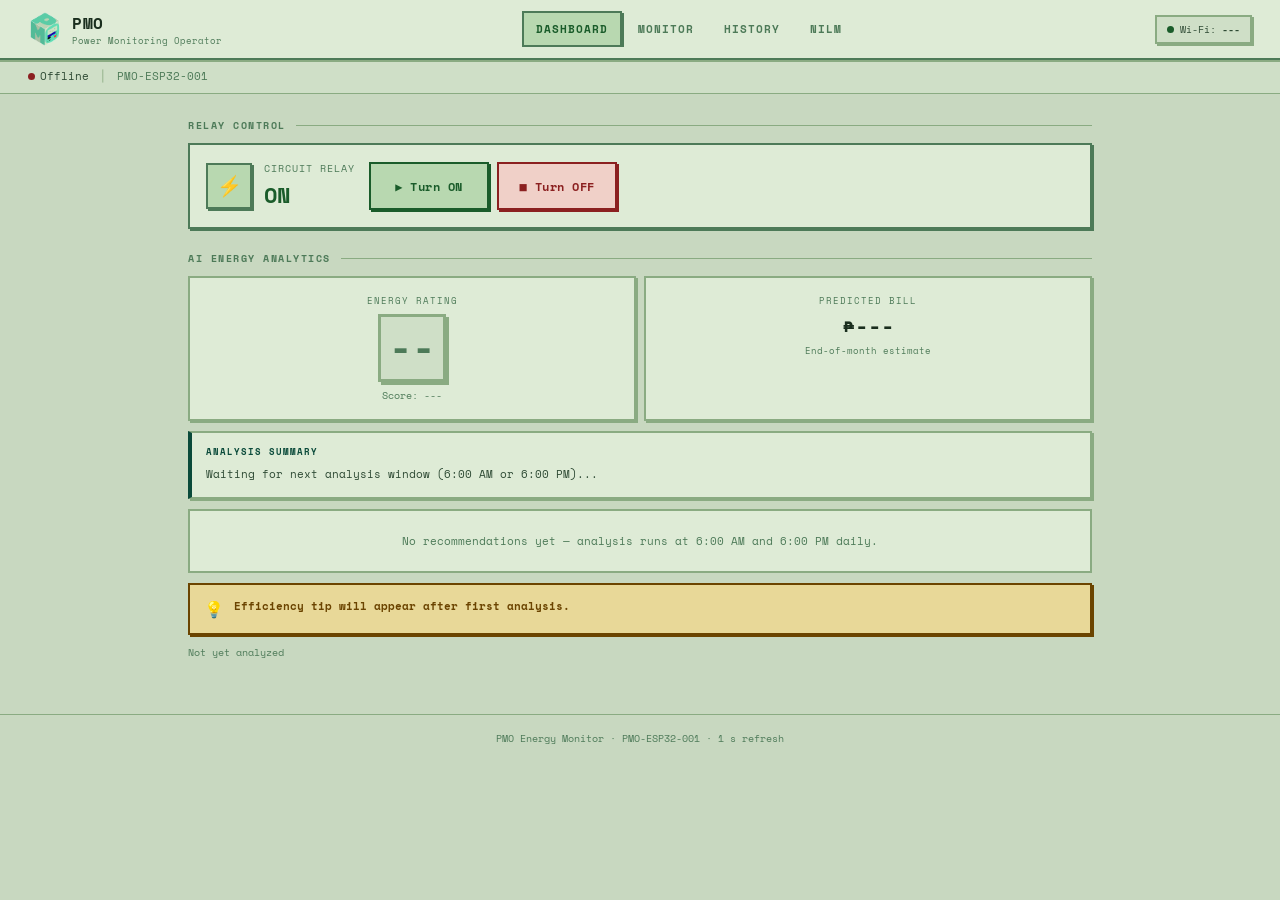
<file: htdocs/index.html>
<!DOCTYPE html>
<html lang="en">
<head>
<meta charset="UTF-8">
<meta name="viewport" content="width=device-width, initial-scale=1.0, viewport-fit=cover">
<title>PMO — Dashboard</title>
<link rel="icon" type="image/png" href="assets/pmo-logo.png">
<link href="https://fonts.googleapis.com/css2?family=Inter:wght@400;500;600&family=Space+Mono:wght@400;700&display=swap" rel="stylesheet">
<link rel="stylesheet" href="css/styles.css">
</head>
<body>

<header>
  <div class="hdr-brand">
    <img src="assets/pmo-logo.png" alt="PMO Logo" class="header-logo-img">
    <div>
      <div class="header-title">PMO</div>
      <div class="header-sub">Power Monitoring Operator</div>
    </div>
  </div>
  <nav class="hdr-nav">
    <a class="hdr-nav-item active" href="index.html">Dashboard</a>
    <a class="hdr-nav-item" href="monitor.html">Monitor</a>
    <a class="hdr-nav-item" href="history.html">History</a>
    <a class="hdr-nav-item" href="nilm.html">NILM</a>
  </nav>
  <div class="wifi-pill">
    <div class="wifi-dot"></div>
    <span>Wi-Fi: <strong id="wifiSsid">---</strong></span>
  </div>
</header>

<div class="status-bar">
  <div class="status-chip">
    <div class="live-dot" id="connDot"></div>
    <span id="connStatus">Connecting...</span>
  </div>
  <span class="status-divider">|</span>
  <div class="device-chip">PMO-ESP32-001</div>
  <div class="status-right" id="lastUpdate"></div>
</div>

<main>

  <section>
    <div class="section-label">Relay Control</div>
    <div class="relay-panel">
      <div class="relay-indicator">
        <div class="relay-icon on" id="relayIcon">⚡</div>
        <div>
          <div class="relay-text-label">Circuit Relay</div>
          <div class="relay-text-value on" id="relayStatus">ON</div>
        </div>
      </div>
      <div class="trip-badge" id="tripMsg"></div>
      <div class="relay-buttons">
        <button class="btn btn-on"  onclick="sendRelay(1)">▶ Turn ON</button>
        <button class="btn btn-off" onclick="sendRelay(0)">■ Turn OFF</button>
      </div>
    </div>
  </section>

  <section>
    <div class="section-label">AI Energy Analytics</div>

    <div class="analytics-top">
      <div class="analytics-card">
        <div class="analytics-card-label">Energy Rating</div>
        <div class="rating-badge rating-default" id="aiRating">--</div>
        <div class="rating-score" id="aiScore">Score: ---</div>
      </div>
      <div class="analytics-card">
        <div class="analytics-card-label">Predicted Bill</div>
        <div class="bill-amount" id="aiBill">₱---</div>
        <div class="bill-note">End-of-month estimate</div>
      </div>
    </div>

    <div class="ai-summary-card">
      <div class="ai-summary-label">Analysis Summary</div>
      <div class="ai-summary-text" id="aiSummary">Waiting for next analysis window (6:00 AM or 6:00 PM)...</div>
    </div>

    <div class="ai-recs" id="aiRecs">
      <div class="ai-loading">No recommendations yet — analysis runs at 6:00 AM and 6:00 PM daily.</div>
    </div>

    <div class="ai-tip-card">
      <span class="ai-tip-icon">💡</span>
      <div class="ai-tip-text" id="aiTip">Efficiency tip will appear after first analysis.</div>
    </div>

    <div class="ai-meta">
      <span id="aiLastUpdated">Not yet analyzed</span>
      <span id="aiNextUpdate"></span>
    </div>
  </section>

</main>

<div class="dash-footer">PMO Energy Monitor · PMO-ESP32-001 · 1 s refresh</div>

<nav class="tab-bar">
  <a class="tab-item active" href="index.html">
    <span class="tab-icon">⚡</span>
    <span class="tab-label">Dashboard</span>
  </a>
  <a class="tab-item" href="monitor.html">
    <span class="tab-icon">◈</span>
    <span class="tab-label">Monitor</span>
  </a>
  <a class="tab-item" href="history.html">
    <span class="tab-icon">▤</span>
    <span class="tab-label">History</span>
  </a>
  <a class="tab-item" href="nilm.html">
    <span class="tab-icon">⊛</span>
    <span class="tab-label">NILM</span>
  </a>
</nav>

<script src="js/dashboard.js"></script>
</body>
</html>
</file>
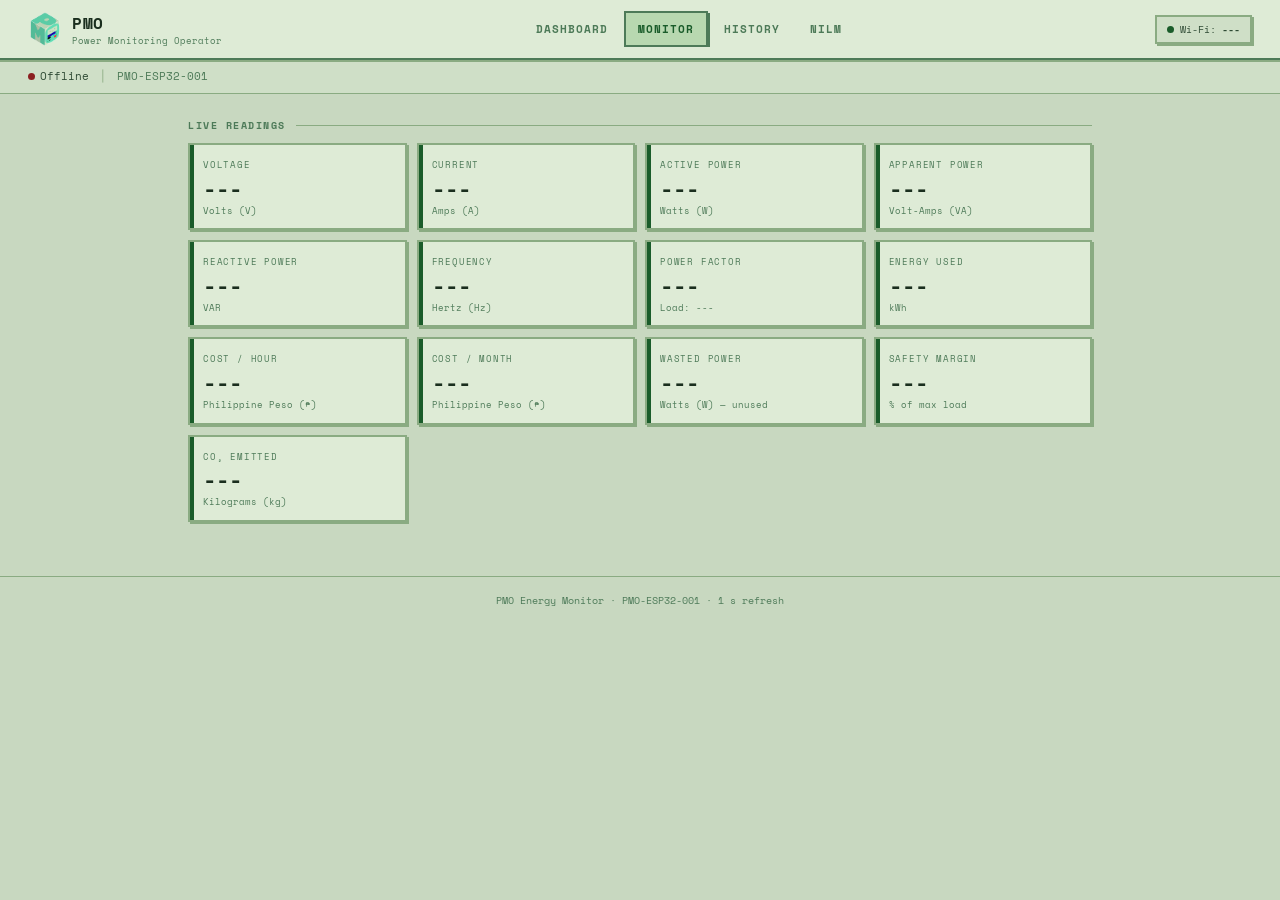
<file: htdocs/monitor.html>
<!DOCTYPE html>
<html lang="en">
<head>
<meta charset="UTF-8">
<meta name="viewport" content="width=device-width, initial-scale=1.0, viewport-fit=cover">
<title>PMO — Monitor</title>
<link rel="icon" type="image/png" href="assets/pmo-logo.png">
<link href="https://fonts.googleapis.com/css2?family=Inter:wght@400;500;600&family=Space+Mono:wght@400;700&display=swap" rel="stylesheet">
<link rel="stylesheet" href="css/styles.css">
</head>
<body>

<header>
  <div class="hdr-brand">
    <img src="assets/pmo-logo.png" alt="PMO Logo" class="header-logo-img">
    <div>
      <div class="header-title">PMO</div>
      <div class="header-sub">Power Monitoring Operator</div>
    </div>
  </div>
  <nav class="hdr-nav">
    <a class="hdr-nav-item" href="index.html">Dashboard</a>
    <a class="hdr-nav-item active" href="monitor.html">Monitor</a>
    <a class="hdr-nav-item" href="history.html">History</a>
    <a class="hdr-nav-item" href="nilm.html">NILM</a>
  </nav>
  <div class="wifi-pill">
    <div class="wifi-dot"></div>
    <span>Wi-Fi: <strong id="wifiSsid">---</strong></span>
  </div>
</header>

<div class="status-bar">
  <div class="status-chip">
    <div class="live-dot" id="connDot"></div>
    <span id="connStatus">Connecting...</span>
  </div>
  <span class="status-divider">|</span>
  <div class="device-chip">PMO-ESP32-001</div>
  <div class="status-right" id="lastUpdate"></div>
</div>

<main>

  <section>
    <div class="section-label">Live Readings</div>
    <div class="metric-grid">
      <div class="metric-card ok" id="cVolt">
        <div class="metric-label">Voltage</div>
        <div class="metric-value" id="mVolt">---</div>
        <div class="metric-unit">Volts (V)</div>
      </div>
      <div class="metric-card ok" id="cCurr">
        <div class="metric-label">Current</div>
        <div class="metric-value" id="mCurr">---</div>
        <div class="metric-unit">Amps (A)</div>
      </div>
      <div class="metric-card ok" id="cPow">
        <div class="metric-label">Active Power</div>
        <div class="metric-value" id="mPow">---</div>
        <div class="metric-unit">Watts (W)</div>
      </div>
      <div class="metric-card ok">
        <div class="metric-label">Apparent Power</div>
        <div class="metric-value" id="mApp">---</div>
        <div class="metric-unit">Volt-Amps (VA)</div>
      </div>
      <div class="metric-card ok">
        <div class="metric-label">Reactive Power</div>
        <div class="metric-value" id="mReact">---</div>
        <div class="metric-unit">VAR</div>
      </div>
      <div class="metric-card ok" id="cFreq">
        <div class="metric-label">Frequency</div>
        <div class="metric-value" id="mFreq">---</div>
        <div class="metric-unit">Hertz (Hz)</div>
      </div>
      <div class="metric-card ok">
        <div class="metric-label">Power Factor</div>
        <div class="metric-value" id="mPf">---</div>
        <div class="metric-unit">Load: <span id="mLoad">---</span></div>
      </div>
      <div class="metric-card ok">
        <div class="metric-label">Energy Used</div>
        <div class="metric-value" id="mEnergy">---</div>
        <div class="metric-unit">kWh</div>
      </div>
      <div class="metric-card ok">
        <div class="metric-label">Cost / Hour</div>
        <div class="metric-value" id="mCostH">---</div>
        <div class="metric-unit">Philippine Peso (₱)</div>
      </div>
      <div class="metric-card ok">
        <div class="metric-label">Cost / Month</div>
        <div class="metric-value" id="mCostM">---</div>
        <div class="metric-unit">Philippine Peso (₱)</div>
      </div>
      <div class="metric-card ok" id="cWaste">
        <div class="metric-label">Wasted Power</div>
        <div class="metric-value" id="mWaste">---</div>
        <div class="metric-unit">Watts (W) — unused</div>
      </div>
      <div class="metric-card ok" id="cMargin">
        <div class="metric-label">Safety Margin</div>
        <div class="metric-value" id="mMargin">---</div>
        <div class="metric-unit">% of max load</div>
      </div>
      <div class="metric-card ok">
        <div class="metric-label">CO₂ Emitted</div>
        <div class="metric-value" id="mCo2">---</div>
        <div class="metric-unit">Kilograms (kg)</div>
      </div>
    </div>
  </section>

</main>

<div class="dash-footer">PMO Energy Monitor · PMO-ESP32-001 · 1 s refresh</div>

<nav class="tab-bar">
  <a class="tab-item" href="index.html">
    <span class="tab-icon">⚡</span>
    <span class="tab-label">Dashboard</span>
  </a>
  <a class="tab-item active" href="monitor.html">
    <span class="tab-icon">◈</span>
    <span class="tab-label">Monitor</span>
  </a>
  <a class="tab-item" href="history.html">
    <span class="tab-icon">▤</span>
    <span class="tab-label">History</span>
  </a>
  <a class="tab-item" href="nilm.html">
    <span class="tab-icon">⊛</span>
    <span class="tab-label">NILM</span>
  </a>
</nav>

<script src="js/dashboard.js"></script>
</body>
</html>
</file>
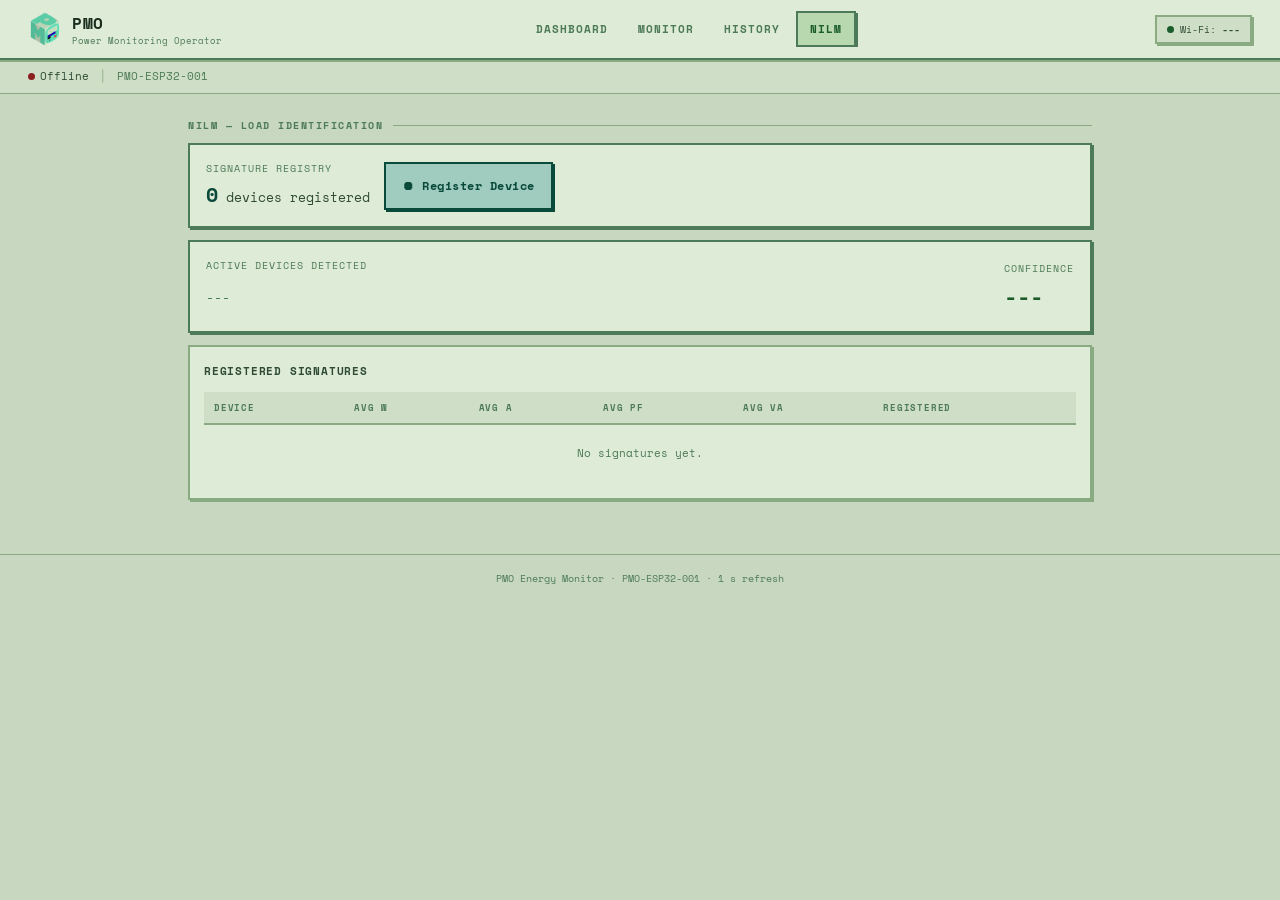
<file: htdocs/nilm.html>
<!DOCTYPE html>
<html lang="en">
<head>
<meta charset="UTF-8">
<meta name="viewport" content="width=device-width, initial-scale=1.0, viewport-fit=cover">
<title>PMO — NILM</title>
<link rel="icon" type="image/png" href="assets/pmo-logo.png">
<link href="https://fonts.googleapis.com/css2?family=Inter:wght@400;500;600&family=Space+Mono:wght@400;700&display=swap" rel="stylesheet">
<link rel="stylesheet" href="css/styles.css">
</head>
<body>

<header>
  <div class="hdr-brand">
    <img src="assets/pmo-logo.png" alt="PMO Logo" class="header-logo-img">
    <div>
      <div class="header-title">PMO</div>
      <div class="header-sub">Power Monitoring Operator</div>
    </div>
  </div>
  <nav class="hdr-nav">
    <a class="hdr-nav-item" href="index.html">Dashboard</a>
    <a class="hdr-nav-item" href="monitor.html">Monitor</a>
    <a class="hdr-nav-item" href="history.html">History</a>
    <a class="hdr-nav-item active" href="nilm.html">NILM</a>
  </nav>
  <div class="wifi-pill">
    <div class="wifi-dot"></div>
    <span>Wi-Fi: <strong id="wifiSsid">---</strong></span>
  </div>
</header>

<div class="status-bar">
  <div class="status-chip">
    <div class="live-dot" id="connDot"></div>
    <span id="connStatus">Connecting...</span>
  </div>
  <span class="status-divider">|</span>
  <div class="device-chip">PMO-ESP32-001</div>
  <div class="status-right" id="lastUpdate"></div>
</div>

<main>

  <section>
    <div class="section-label">NILM — Load Identification</div>

    <div class="relay-panel" style="margin-bottom:12px;">
      <div>
        <div class="relay-text-label">Signature Registry</div>
        <div class="nilm-sig-count"><span id="sigCount">0</span> devices registered</div>
      </div>
      <div class="relay-buttons">
        <button class="btn btn-teal" onclick="openModal()">⏺ Register Device</button>
      </div>
    </div>

    <div class="relay-panel" style="gap:16px; margin-bottom:12px; flex-wrap:wrap;">
      <div style="flex:1; min-width:0;">
        <div class="relay-text-label" style="margin-bottom:8px;">Active Devices Detected</div>
        <div id="nilmMatchList" style="display:flex; flex-wrap:wrap; gap:7px; min-height:34px; align-items:center;">
          <span style="font-family:'Space Mono',monospace; font-size:13px; color:var(--text3);">---</span>
        </div>
      </div>
      <div>
        <div class="relay-text-label" style="margin-bottom:4px;">Confidence</div>
        <div style="font-family:'Space Mono',monospace; font-size:22px; font-weight:700; color:var(--green);" id="nilmConf">---</div>
      </div>
    </div>

    <div class="table-card">
      <div class="table-head">Registered Signatures</div>
      <table>
        <thead>
          <tr><th>Device</th><th>Avg W</th><th>Avg A</th><th>Avg PF</th><th>Avg VA</th><th>Registered</th></tr>
        </thead>
        <tbody id="sigsBody">
          <tr><td colspan="6" style="text-align:center;color:var(--text3);padding:20px;">No signatures yet.</td></tr>
        </tbody>
      </table>
    </div>
  </section>

</main>

<div class="dash-footer">PMO Energy Monitor · PMO-ESP32-001 · 1 s refresh</div>

<nav class="tab-bar">
  <a class="tab-item" href="index.html">
    <span class="tab-icon">⚡</span>
    <span class="tab-label">Dashboard</span>
  </a>
  <a class="tab-item" href="monitor.html">
    <span class="tab-icon">◈</span>
    <span class="tab-label">Monitor</span>
  </a>
  <a class="tab-item" href="history.html">
    <span class="tab-icon">▤</span>
    <span class="tab-label">History</span>
  </a>
  <a class="tab-item active" href="nilm.html">
    <span class="tab-icon">⊛</span>
    <span class="tab-label">NILM</span>
  </a>
</nav>

<!-- NILM Registration Modal -->
<div id="nilmModal" class="modal-overlay" onclick="closeModalOutside(event)">
  <div class="modal-box">
    <div class="modal-header">
      <span class="modal-title">Register Device Signature</span>
      <button class="modal-close-btn" onclick="closeModal()" aria-label="Close">✕</button>
    </div>
    <div class="modal-body">
      <p class="modal-desc">Plug in the device first. PMO will sample power readings for 30 seconds to build its signature.</p>
      <input id="nilmDeviceName" class="modal-input" type="text" placeholder="Device name (e.g. Electric Fan)" autocomplete="off">
      <button class="btn btn-teal btn-block" onclick="startRegistration()">⏺ Start Sampling (30s)</button>
      <div id="nilmProgress" style="display:none;">
        <div class="nilm-progress-bar"><div class="nilm-progress-fill" id="nilmProgressFill"></div></div>
        <div class="nilm-progress-text">Sampling... <span id="nilmCountdown">30</span>s remaining</div>
      </div>
      <div id="nilmRegStatus" class="modal-status"></div>
    </div>
  </div>
</div>

<script src="js/dashboard.js"></script>
</body>
</html>
</file>
<file: htdocs/css/styles.css>
*, *::before, *::after { box-sizing: border-box; margin: 0; padding: 0; }
a { color: inherit; text-decoration: none; }

:root {
  --bg:        #c8d8c0;
  --surface:   #deebd6;
  --surface2:  #cfdfc7;
  --border:    #8aab82;
  --border2:   #4d7a58;
  --text:      #1a2e1e;
  --text2:     #2e4a34;
  --text3:     #4d7a58;
  --green:     #1a5c2a;
  --green-bg:  #b8d8b0;
  --green-soft:#a0c898;
  --red:       #8b2020;
  --red-bg:    #f0d0c8;
  --amber:     #6b4400;
  --amber-bg:  #e8d898;
  --teal:      #0a4a3a;
  --teal-bg:   #a0ccc0;
  --teal-soft: #8ec4ba;
  --pixel:     2px;
  --hdr-h:     56px;
  --tab-h:     62px;
}

body {
  background: var(--bg);
  font-family: 'Inter', sans-serif;
  color: var(--text);
  font-size: 15px;
  line-height: 1.5;
  min-height: 100vh;
  -webkit-tap-highlight-color: transparent;
  overscroll-behavior-y: none;
}

.mono { font-family: 'Space Mono', monospace; }

/* ════════════════════════════════════
   APP HEADER — brand + wifi only
   ════════════════════════════════════ */
header {
  height: var(--hdr-h);
  display: flex;
  align-items: center;
  justify-content: space-between;
  padding: 0 16px;
  gap: 10px;
  background: var(--surface);
  border-bottom: var(--pixel) solid var(--border2);
  box-shadow: 0 var(--pixel) 0 0 var(--border);
  position: sticky;
  top: 0;
  z-index: 100;
}

.hdr-brand {
  display: flex;
  align-items: center;
  gap: 10px;
  min-width: 0;
  flex-shrink: 1;
}

.header-logo-img {
  width: 34px;
  height: 34px;
  object-fit: contain;
  flex-shrink: 0;
}

.header-title {
  font-family: 'Space Mono', monospace;
  font-size: 16px;
  font-weight: 700;
  color: var(--text);
  letter-spacing: 0.5px;
  white-space: nowrap;
}
.header-sub {
  font-size: 9px;
  color: var(--text3);
  font-family: 'Space Mono', monospace;
  line-height: 1.3;
  white-space: nowrap;
}

.wifi-pill {
  flex-shrink: 0;
  display: flex;
  align-items: center;
  gap: 6px;
  background: var(--surface2);
  border: var(--pixel) solid var(--border);
  box-shadow: var(--pixel) var(--pixel) 0 0 var(--border);
  padding: 5px 10px;
  font-family: 'Space Mono', monospace;
  font-size: 10px;
  color: var(--text2);
  max-width: 150px;
  overflow: hidden;
}
.wifi-pill span {
  overflow: hidden;
  text-overflow: ellipsis;
  white-space: nowrap;
}
.wifi-dot {
  width: 7px;
  height: 7px;
  background: var(--green);
  border-radius: 50%;
  flex-shrink: 0;
}

/* ════════════════════════════════════
   STATUS BAR
   ════════════════════════════════════ */
.status-bar {
  background: var(--surface2);
  border-bottom: 1px solid var(--border);
  padding: 0 16px;
  height: 34px;
  display: flex;
  align-items: center;
  gap: 12px;
  overflow-x: auto;
  white-space: nowrap;
  -webkit-overflow-scrolling: touch;
  scrollbar-width: none;
}
.status-bar::-webkit-scrollbar { display: none; }

.status-chip {
  display: flex;
  align-items: center;
  gap: 5px;
  font-family: 'Space Mono', monospace;
  font-size: 11px;
  color: var(--text2);
  flex-shrink: 0;
}

.live-dot {
  width: 7px;
  height: 7px;
  background: var(--green);
  border-radius: 50%;
  animation: pulse 2s ease-in-out infinite;
  flex-shrink: 0;
}
.offline-dot {
  width: 7px;
  height: 7px;
  background: var(--red);
  border-radius: 50%;
  flex-shrink: 0;
}
@keyframes pulse { 0%,100%{opacity:1} 50%{opacity:.2} }

.status-divider { color: var(--border); flex-shrink: 0; font-size: 11px; }
.device-chip    { font-family: 'Space Mono', monospace; font-size: 11px; color: var(--text3); flex-shrink: 0; }
.status-right   { margin-left: auto; font-family: 'Space Mono', monospace; font-size: 10px; color: var(--text3); flex-shrink: 0; }

/* ════════════════════════════════════
   BOTTOM TAB BAR
   ════════════════════════════════════ */
.tab-bar {
  position: fixed;
  bottom: 0;
  left: 0;
  right: 0;
  display: flex;
  background: var(--surface);
  border-top: var(--pixel) solid var(--border2);
  box-shadow: 0 -2px 0 0 var(--border);
  z-index: 100;
  padding-bottom: env(safe-area-inset-bottom, 0px);
}

.tab-item {
  flex: 1;
  display: flex;
  flex-direction: column;
  align-items: center;
  justify-content: center;
  gap: 3px;
  padding: 8px 4px 10px;
  min-height: var(--tab-h);
  font-family: 'Space Mono', monospace;
  color: var(--text3);
  border-top: 3px solid transparent;
  transition: background 0.1s, color 0.1s;
  cursor: pointer;
  user-select: none;
}
.tab-item:active { background: var(--surface2); }
.tab-item.active {
  color: var(--green);
  border-top-color: var(--border2);
  background: var(--surface2);
}
.tab-icon  { font-size: 19px; line-height: 1; }
.tab-label { font-size: 8px; letter-spacing: 1px; text-transform: uppercase; font-weight: 700; }

/* ════════════════════════════════════
   MAIN CONTENT
   ════════════════════════════════════ */
main {
  max-width: 600px;
  margin: 0 auto;
  padding: 16px 14px calc(var(--tab-h) + env(safe-area-inset-bottom, 0px) + 16px);
}

section { margin-bottom: 22px; }

.section-label {
  font-family: 'Space Mono', monospace;
  font-size: 10px;
  font-weight: 700;
  color: var(--text3);
  letter-spacing: 1.5px;
  text-transform: uppercase;
  margin-bottom: 10px;
  display: flex;
  align-items: center;
  gap: 10px;
}
.section-label::after {
  content: '';
  flex: 1;
  height: 1px;
  background: var(--border);
}

/* ════════════════════════════════════
   RELAY PANEL
   ════════════════════════════════════ */
.relay-panel {
  background: var(--surface);
  border: var(--pixel) solid var(--border2);
  box-shadow: var(--pixel) var(--pixel) 0 0 var(--border2);
  padding: 16px;
  display: flex;
  align-items: center;
  gap: 14px;
  flex-wrap: wrap;
}
.relay-indicator { display: flex; align-items: center; gap: 12px; }
.relay-icon {
  width: 46px;
  height: 46px;
  border: var(--pixel) solid var(--border2);
  box-shadow: var(--pixel) var(--pixel) 0 0 var(--border2);
  display: flex;
  align-items: center;
  justify-content: center;
  font-size: 20px;
  flex-shrink: 0;
}
.relay-icon.on  { background: var(--green-bg); }
.relay-icon.off { background: var(--red-bg); }
.relay-text-label {
  font-size: 10px;
  color: var(--text3);
  font-family: 'Space Mono', monospace;
  text-transform: uppercase;
  letter-spacing: 1px;
}
.relay-text-value {
  font-family: 'Space Mono', monospace;
  font-size: 22px;
  font-weight: 700;
  margin-top: 2px;
}
.relay-text-value.on  { color: var(--green); }
.relay-text-value.off { color: var(--red); }

.trip-badge {
  background: var(--amber-bg);
  border: 1px solid var(--amber);
  color: var(--amber);
  padding: 5px 10px;
  font-family: 'Space Mono', monospace;
  font-size: 11px;
  display: none;
}

.relay-buttons {
  display: flex;
  gap: 8px;
  margin-left: 0;
  width: 100%;
}
.relay-buttons .btn { flex: 1; }

/* ════════════════════════════════════
   BUTTONS
   ════════════════════════════════════ */
.btn {
  font-family: 'Space Mono', monospace;
  font-size: 12px;
  font-weight: 700;
  padding: 13px 16px;
  min-height: 48px;
  border: var(--pixel) solid;
  cursor: pointer;
  transition: transform 0.08s, box-shadow 0.08s;
  letter-spacing: 0.5px;
  display: inline-flex;
  align-items: center;
  justify-content: center;
  gap: 6px;
  touch-action: manipulation;
}
.btn:active { transform: translate(var(--pixel), var(--pixel)); box-shadow: none !important; }

.btn-on {
  background: var(--green-bg); color: var(--green);
  border-color: var(--green);
  box-shadow: var(--pixel) var(--pixel) 0 0 var(--green);
}
.btn-on:hover { background: var(--green-soft); }

.btn-off {
  background: var(--red-bg); color: var(--red);
  border-color: var(--red);
  box-shadow: var(--pixel) var(--pixel) 0 0 var(--red);
}
.btn-off:hover { background: #e8c0b8; }

.btn-teal {
  background: var(--teal-bg); color: var(--teal);
  border-color: var(--teal);
  box-shadow: var(--pixel) var(--pixel) 0 0 var(--teal);
}
.btn-teal:hover { background: var(--teal-soft); }
.btn-block { width: 100%; }

/* ════════════════════════════════════
   METRIC GRID — 2-col, grows on wide
   ════════════════════════════════════ */
.metric-grid {
  display: grid;
  grid-template-columns: repeat(auto-fill, minmax(min(160px, 100%), 1fr));
  gap: 8px;
}

.metric-card {
  background: var(--surface);
  border: var(--pixel) solid var(--border);
  box-shadow: var(--pixel) var(--pixel) 0 0 var(--border);
  padding: 13px 13px 11px;
  position: relative;
}
.metric-card::before {
  content: '';
  position: absolute;
  left: 0; top: 0; bottom: 0;
  width: 4px;
}
.metric-card.ok::before     { background: var(--green); }
.metric-card.warn::before   { background: var(--amber); }
.metric-card.danger::before { background: var(--red); }

.metric-label {
  font-size: 9px;
  color: var(--text3);
  font-family: 'Space Mono', monospace;
  text-transform: uppercase;
  letter-spacing: 0.8px;
  margin-bottom: 5px;
}
.metric-value {
  font-family: 'Space Mono', monospace;
  font-size: 22px;
  font-weight: 700;
  color: var(--text);
  line-height: 1.1;
  transition: color 0.3s ease;
}
.metric-card.warn   .metric-value { color: var(--amber); }
.metric-card.danger .metric-value { color: var(--red); }
.metric-unit {
  font-size: 9px;
  color: var(--text3);
  margin-top: 3px;
  font-family: 'Space Mono', monospace;
}
.metric-value.flash { color: var(--teal) !important; }
.metric-card.stale .metric-value { opacity: 0.4; }

/* ════════════════════════════════════
   CHART GRID
   ════════════════════════════════════ */
.chart-grid {
  display: grid;
  grid-template-columns: repeat(auto-fit, minmax(min(280px, 100%), 1fr));
  gap: 10px;
}

.chart-card {
  background: var(--surface);
  border: var(--pixel) solid var(--border);
  box-shadow: var(--pixel) var(--pixel) 0 0 var(--border);
  padding: 14px 14px 12px;
  min-width: 0;
}
.chart-head {
  font-family: 'Space Mono', monospace;
  font-size: 10px;
  font-weight: 700;
  color: var(--text2);
  letter-spacing: 0.8px;
  text-transform: uppercase;
  margin-bottom: 10px;
  display: flex;
  align-items: center;
  gap: 7px;
}
.chart-dot { width: 8px; height: 8px; flex-shrink: 0; }

.chart-legend {
  display: flex;
  gap: 10px;
  flex-wrap: wrap;
  margin-bottom: 8px;
}
.legend-item {
  display: flex;
  align-items: center;
  gap: 5px;
  font-family: 'Space Mono', monospace;
  font-size: 9px;
  color: var(--text2);
}
.legend-swatch { width: 16px; height: 3px; border-radius: 1px; flex-shrink: 0; }

/* ════════════════════════════════════
   ACCORDION
   ════════════════════════════════════ */
.accordion-card {
  background: var(--surface);
  border: var(--pixel) solid var(--border);
  box-shadow: var(--pixel) var(--pixel) 0 0 var(--border);
  overflow: hidden;
}
.accordion-trigger {
  width: 100%;
  display: flex;
  align-items: center;
  justify-content: space-between;
  padding: 15px 16px;
  background: none;
  border: none;
  cursor: pointer;
  font-family: 'Space Mono', monospace;
  font-size: 11px;
  font-weight: 700;
  color: var(--text2);
  letter-spacing: 0.8px;
  text-transform: uppercase;
  text-align: left;
  min-height: 50px;
  touch-action: manipulation;
}
.accordion-trigger:active { background: var(--surface2); }
.accordion-trigger.open .accordion-icon { transform: rotate(180deg); }

.accordion-icon {
  font-size: 10px;
  color: var(--text3);
  flex-shrink: 0;
  transition: transform 0.22s ease;
}
.accordion-body {
  max-height: 0;
  overflow: hidden;
  transition: max-height 0.35s ease;
}
.accordion-body.open { max-height: 1400px; }
.accordion-inner {
  overflow-x: auto;
  -webkit-overflow-scrolling: touch;
  padding: 0 14px 16px;
  border-top: 1px solid var(--border);
}

/* ════════════════════════════════════
   TABLES
   ════════════════════════════════════ */
.table-card {
  background: var(--surface);
  border: var(--pixel) solid var(--border);
  box-shadow: var(--pixel) var(--pixel) 0 0 var(--border);
  padding: 16px 14px;
  overflow-x: auto;
  -webkit-overflow-scrolling: touch;
}
.table-head {
  font-family: 'Space Mono', monospace;
  font-size: 11px;
  font-weight: 700;
  color: var(--text2);
  letter-spacing: 0.8px;
  text-transform: uppercase;
  margin-bottom: 12px;
}
table { width: 100%; border-collapse: collapse; }
thead th {
  font-family: 'Space Mono', monospace;
  font-size: 9px;
  text-transform: uppercase;
  letter-spacing: 0.8px;
  color: var(--text3);
  padding: 9px 10px;
  text-align: left;
  border-bottom: var(--pixel) solid var(--border);
  background: var(--surface2);
  white-space: nowrap;
}
tbody td {
  padding: 9px 10px;
  border-bottom: 1px solid var(--border);
  color: var(--text2);
  font-family: 'Space Mono', monospace;
  font-size: 11px;
  white-space: nowrap;
}
tbody tr:active td { background: var(--surface2); }
tbody tr:last-child td { border-bottom: none; }

/* ════════════════════════════════════
   FOOTER
   ════════════════════════════════════ */
.dash-footer {
  text-align: center;
  padding: 16px 14px;
  font-family: 'Space Mono', monospace;
  font-size: 10px;
  color: var(--text3);
  border-top: 1px solid var(--border);
  margin-bottom: 8px;
}

/* ════════════════════════════════════
   NILM CHIPS
   ════════════════════════════════════ */
.nilm-chip {
  font-family: 'Space Mono', monospace;
  font-size: 12px;
  font-weight: 700;
  padding: 6px 10px;
  background: var(--teal-bg);
  border: var(--pixel) solid var(--teal);
  color: var(--teal);
  box-shadow: 2px 2px 0 0 var(--teal);
}
.nilm-chip .chip-watts {
  font-weight: 400;
  font-size: 10px;
  color: var(--text3);
  margin-left: 5px;
}
.nilm-sig-count {
  font-family: 'Space Mono', monospace;
  font-size: 13px;
  color: var(--text2);
  margin-top: 4px;
}
.nilm-sig-count span {
  font-size: 20px;
  font-weight: 700;
  color: var(--teal);
}

/* ════════════════════════════════════
   MODAL — full bottom-sheet on mobile
   ════════════════════════════════════ */
.modal-overlay {
  display: none;
  position: fixed;
  inset: 0;
  background: rgba(26, 46, 30, 0.6);
  z-index: 200;
  align-items: flex-end;
  justify-content: center;
}
.modal-overlay.open { display: flex; }

.modal-box {
  background: var(--surface);
  border-top: var(--pixel) solid var(--border2);
  box-shadow: 0 -4px 0 0 var(--border2);
  width: 100%;
  max-width: 600px;
  max-height: 88vh;
  overflow-y: auto;
  -webkit-overflow-scrolling: touch;
  transform: translateY(100%);
  transition: transform 0.3s cubic-bezier(.32,.72,0,1);
  padding-bottom: env(safe-area-inset-bottom, 0px);
}
.modal-overlay.open .modal-box { transform: translateY(0); }

.modal-header {
  display: flex;
  align-items: center;
  justify-content: space-between;
  padding: 14px 16px;
  border-bottom: var(--pixel) solid var(--border);
  background: var(--surface2);
  position: sticky;
  top: 0;
  z-index: 1;
}
/* Drag handle hint */
.modal-header::before {
  content: '';
  position: absolute;
  top: 6px;
  left: 50%;
  transform: translateX(-50%);
  width: 36px;
  height: 3px;
  background: var(--border);
  border-radius: 2px;
}

.modal-title {
  font-family: 'Space Mono', monospace;
  font-size: 11px;
  font-weight: 700;
  color: var(--text2);
  text-transform: uppercase;
  letter-spacing: 1px;
}
.modal-close-btn {
  background: none;
  border: none;
  cursor: pointer;
  font-size: 16px;
  color: var(--text3);
  min-width: 44px;
  min-height: 44px;
  display: flex;
  align-items: center;
  justify-content: center;
  touch-action: manipulation;
}

.modal-body {
  padding: 18px 16px;
  display: flex;
  flex-direction: column;
  gap: 14px;
}
.modal-desc {
  font-family: 'Space Mono', monospace;
  font-size: 11px;
  color: var(--text3);
  line-height: 1.7;
}
.modal-input {
  font-family: 'Space Mono', monospace;
  font-size: 15px;
  padding: 13px 13px;
  background: var(--surface2);
  border: 2px solid var(--border2);
  color: var(--text);
  outline: none;
  width: 100%;
  min-height: 48px;
  border-radius: 0;
  -webkit-appearance: none;
  appearance: none;
}
.modal-input:focus { border-color: var(--teal); }

.nilm-progress-bar {
  width: 100%;
  height: 6px;
  background: var(--surface2);
  border: 1px solid var(--border);
  overflow: hidden;
}
.nilm-progress-fill { height: 100%; background: var(--teal); width: 100%; }
.nilm-progress-text {
  font-family: 'Space Mono', monospace;
  font-size: 11px;
  color: var(--amber);
  margin-top: 6px;
}
.modal-status {
  font-family: 'Space Mono', monospace;
  font-size: 12px;
  color: var(--teal);
  min-height: 20px;
}

/* ════════════════════════════════════
   AI ANALYTICS
   ════════════════════════════════════ */
.analytics-top {
  display: grid;
  grid-template-columns: 1fr 1fr;
  gap: 8px;
  margin-bottom: 10px;
}
.analytics-card {
  background: var(--surface);
  border: var(--pixel) solid var(--border);
  box-shadow: var(--pixel) var(--pixel) 0 0 var(--border);
  padding: 16px 12px;
  display: flex;
  flex-direction: column;
  align-items: center;
  text-align: center;
  gap: 6px;
}
.analytics-card-label {
  font-family: 'Space Mono', monospace;
  font-size: 9px;
  text-transform: uppercase;
  letter-spacing: 1px;
  color: var(--text3);
}
.rating-badge {
  font-family: 'Space Mono', monospace;
  font-size: 38px;
  font-weight: 700;
  line-height: 1;
  width: 68px;
  height: 68px;
  border: 3px solid;
  display: flex;
  align-items: center;
  justify-content: center;
  transition: background 0.3s, color 0.3s;
}
.rating-badge.rating-default { background: var(--surface2); color: var(--text3); border-color: var(--border); box-shadow: 3px 3px 0 0 var(--border); }
.rating-badge.rating-a { background: var(--green-bg);  color: var(--green);  border-color: var(--green);  box-shadow: 3px 3px 0 0 var(--green); }
.rating-badge.rating-b { background: var(--teal-bg);   color: var(--teal);   border-color: var(--teal);   box-shadow: 3px 3px 0 0 var(--teal); }
.rating-badge.rating-c { background: var(--amber-bg);  color: var(--amber);  border-color: var(--amber);  box-shadow: 3px 3px 0 0 var(--amber); }
.rating-badge.rating-d { background: var(--red-bg);    color: var(--red);    border-color: var(--red);    box-shadow: 3px 3px 0 0 var(--red); }
.rating-badge.rating-f { background: var(--red-bg);    color: var(--red);    border-color: var(--red);    box-shadow: 3px 3px 0 0 var(--red); }
.rating-score { font-family: 'Space Mono', monospace; font-size: 10px; color: var(--text3); }

.bill-amount {
  font-family: 'Space Mono', monospace;
  font-size: 22px;
  font-weight: 700;
  color: var(--text);
  line-height: 1.1;
}
.bill-note { font-family: 'Space Mono', monospace; font-size: 9px; color: var(--text3); }

.ai-summary-card {
  background: var(--surface);
  border: var(--pixel) solid var(--border);
  box-shadow: var(--pixel) var(--pixel) 0 0 var(--border);
  border-left: 4px solid var(--teal);
  padding: 12px 14px;
  margin-bottom: 10px;
}
.ai-summary-label {
  font-family: 'Space Mono', monospace;
  font-size: 9px;
  font-weight: 700;
  text-transform: uppercase;
  letter-spacing: 1px;
  color: var(--teal);
  margin-bottom: 7px;
}
.ai-summary-text {
  font-family: 'Space Mono', monospace;
  font-size: 11px;
  color: var(--text2);
  line-height: 1.8;
}

.ai-recs { display: flex; flex-direction: column; gap: 8px; margin-bottom: 10px; }

.ai-rec-card {
  background: var(--surface);
  border: var(--pixel) solid var(--border);
  box-shadow: var(--pixel) var(--pixel) 0 0 var(--border);
  padding: 12px 12px;
  display: flex;
  gap: 10px;
  align-items: flex-start;
}
.ai-rec-num {
  font-family: 'Space Mono', monospace;
  font-size: 16px;
  font-weight: 700;
  color: var(--border2);
  flex-shrink: 0;
  line-height: 1.3;
  min-width: 26px;
}
.ai-rec-text {
  font-family: 'Space Mono', monospace;
  font-size: 11px;
  color: var(--text2);
  line-height: 1.8;
}

.ai-tip-card {
  background: var(--amber-bg);
  border: var(--pixel) solid var(--amber);
  box-shadow: var(--pixel) var(--pixel) 0 0 var(--amber);
  padding: 12px 14px;
  display: flex;
  gap: 10px;
  align-items: flex-start;
  margin-bottom: 10px;
}
.ai-tip-icon { font-size: 16px; flex-shrink: 0; line-height: 1.5; }
.ai-tip-text {
  font-family: 'Space Mono', monospace;
  font-size: 11px;
  color: var(--amber);
  font-weight: 700;
  line-height: 1.8;
}

.ai-meta {
  display: flex;
  justify-content: space-between;
  flex-wrap: wrap;
  gap: 4px;
  font-family: 'Space Mono', monospace;
  font-size: 10px;
  color: var(--text3);
}
.ai-loading {
  background: var(--surface);
  border: var(--pixel) solid var(--border);
  padding: 22px;
  text-align: center;
  font-family: 'Space Mono', monospace;
  font-size: 11px;
  color: var(--text3);
}

/* ════════════════════════════════════
   HEADER NAV — hidden on touch/mobile
   ════════════════════════════════════ */
.hdr-nav { display: none; }

/* ════════════════════════════════════
   TOUCH DEVICE — centre the mobile column
   ════════════════════════════════════ */
@media (max-width: 599px) and (hover: none) {
  header { position: sticky; top: 0; left: 0; right: 0; width: 100%; }
}
@media (min-width: 600px) and (hover: none),
       (min-width: 600px) and (pointer: coarse) {
  header { max-width: 600px; margin: 0 auto; left: 0; right: 0; }
  .status-bar { max-width: 600px; margin: 0 auto; }
  .tab-bar { max-width: 600px; left: 50%; transform: translateX(-50%); }
}

/* ════════════════════════════════════
   DESKTOP — mouse/pointer device
   ════════════════════════════════════ */
@media (hover: hover) and (pointer: fine) {
  :root { --hdr-h: 60px; }

  header {
    max-width: none;
    padding: 0 28px;
    gap: 0;
    position: sticky;
  }

  .hdr-brand { flex-shrink: 1; min-width: 0; }

  .hdr-nav {
    display: flex;
    align-items: center;
    gap: 2px;
    flex: 1;
    justify-content: center;
    padding: 0 8px;
    overflow: hidden;
    flex-wrap: nowrap;
    min-width: 0;
  }

  .hdr-nav-item {
    font-family: 'Space Mono', monospace;
    font-size: 11px;
    font-weight: 700;
    letter-spacing: 1px;
    text-transform: uppercase;
    padding: 8px 12px;
    color: var(--text3);
    border: var(--pixel) solid transparent;
    white-space: nowrap;
    flex-shrink: 0;
    transition: background 0.1s, color 0.1s;
  }
  .hdr-nav-item:hover {
    background: var(--surface2);
    color: var(--text);
    border-color: var(--border);
  }
  .hdr-nav-item.active {
    color: var(--green);
    background: var(--green-bg);
    border-color: var(--border2);
    box-shadow: var(--pixel) var(--pixel) 0 0 var(--border2);
  }

  .tab-bar { display: none; }

  .status-bar {
    padding: 0 28px;
  }

  main {
    max-width: 960px;
    padding: 24px 28px 32px;
  }

  .metric-grid {
    grid-template-columns: repeat(auto-fill, minmax(180px, 1fr));
    gap: 10px;
  }

  .chart-grid {
    grid-template-columns: repeat(auto-fit, minmax(360px, 1fr));
  }

  .relay-buttons { width: auto; }
  .relay-buttons .btn { flex: unset; min-width: 120px; }

  .modal-box {
    border-radius: 0;
    border: var(--pixel) solid var(--border2);
    box-shadow: 4px 4px 0 0 var(--border2);
    max-width: 480px;
    max-height: 80vh;
  }
  .modal-overlay {
    align-items: center;
  }
}
</file>
